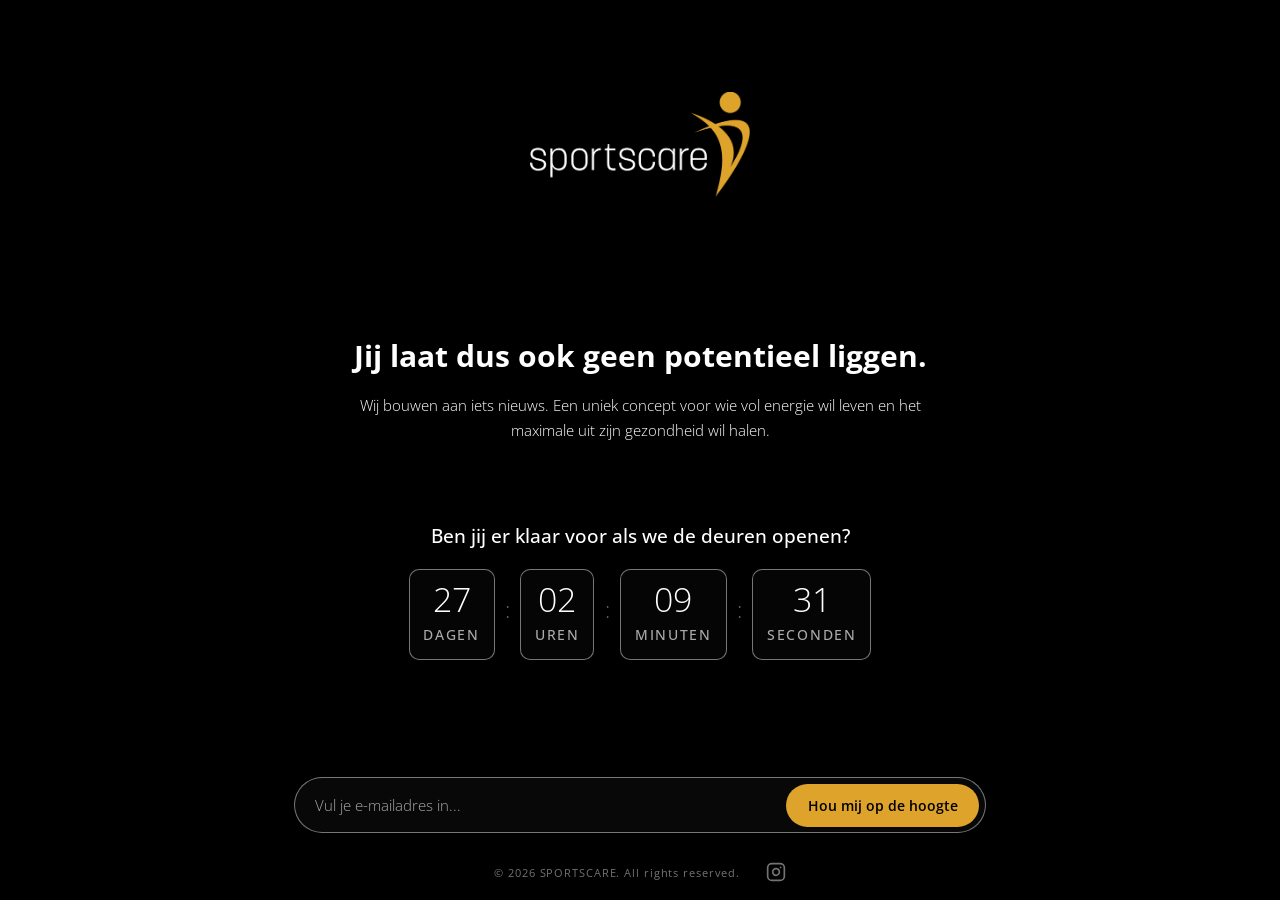
<file: index.html>
<!DOCTYPE html>
<html lang="nl">

<head>
    <meta charset="UTF-8">
    <meta name="viewport" content="width=device-width, initial-scale=1.0">
    <title>Sportscare - Jij laat dus ook geen potentieel liggen.</title>

    <!-- SEO Meta Tags -->
    <meta name="description"
        content="Jij laat dus ook geen potentieel liggen. Sportscare - Wij bouwen aan iets nieuws.">
    <meta name="robots" content="index, follow">
    <meta name="author" content="Sportscare">
    <link rel="canonical" href="https://sportscare.be/">

    <!-- Open Graph / Facebook & WhatsApp Previews -->
    <meta property="og:type" content="website">
    <meta property="og:url" content="https://sportscare.be/">
    <meta property="og:title" content="Sportscare - Jij laat dus ook geen potentieel liggen.">
    <meta property="og:description"
        content="Jij laat dus ook geen potentieel liggen. Sportscare - Wij bouwen aan iets nieuws.">
    <meta property="og:image" content="https://sportscare.be/assets/og-image.jpg">

    <!-- Twitter Cards -->
    <meta name="twitter:card" content="summary_large_image">
    <meta name="twitter:url" content="https://sportscare.be/">
    <meta name="twitter:title" content="Sportscare - Jij laat dus ook geen potentieel liggen.">
    <meta name="twitter:description"
        content="Jij laat dus ook geen potentieel liggen. Sportscare - Wij bouwen aan iets nieuws.">
    <meta name="twitter:image" content="https://sportscare.be/assets/og-image.jpg">

    <!-- Schema.org -->
    <script type="application/ld+json">
    {
      "@context": "https://schema.org",
      "@type": "Organization",
      "name": "Sportscare",
      "url": "https://sportscare.be/",
      "logo": "https://sportscare.be/assets/sportscare_logo_wit.png",
      "sameAs": [
        "https://www.instagram.com/sportscare_be"
      ],
      "description": "Jij laat dus ook geen potentieel liggen. Sportscare - Wij bouwen aan iets nieuws."
    }
    </script>

    <!-- Favicon & Icons -->
    <link rel="icon" type="image/svg+xml" href="/assets/favicon.svg">
    <link rel="icon" type="image/png" sizes="32x32" href="/assets/favicon-32x32.png">
    <link rel="icon" type="image/png" sizes="16x16" href="/assets/favicon-16x16.png">
    <link rel="apple-touch-icon" sizes="180x180" href="/assets/apple-touch-icon.png">

    <!-- PWA / Web Manifest -->
    <link rel="manifest" href="site.webmanifest">
    <meta name="theme-color" content="#000000">

    <!-- Google Fonts: Open Sans -->
    <link rel="preconnect" href="https://fonts.googleapis.com">
    <link rel="preconnect" href="https://fonts.gstatic.com" crossorigin>
    <link href="https://fonts.googleapis.com/css2?family=Open+Sans:wght@300;400;600;700&display=swap" rel="stylesheet">

    <!-- Stylesheet -->
    <link rel="stylesheet" href="css/style.css">
</head>

<body>

    <main class="landing-container">
        <!-- LOGO -->
        <header class="logo-wrapper">
            <img src="assets/sportscare_logo_wit.png" alt="Sportscare Logo - Gezondheid en Fitness Concept"
                class="logo">
        </header>

        <!-- TEKSTEN & TIMER -->
        <section class="center-content">
            <h1 class="heading">Jij laat dus ook geen potentieel liggen.</h1>

            <div class="body-text">
                <p>Wij bouwen aan iets nieuws. Een uniek concept voor wie vol energie wil leven en het maximale uit zijn
                    gezondheid wil halen.</p>
            </div>

            <div class="tekst-timer">
                <p>Ben jij er klaar voor als we de deuren openen?</p>
                <div class="timer-container" id="countdown">
                    <div class="time-box">
                        <span class="time-number" id="days">00</span>
                        <span class="time-label">Dagen</span>
                    </div>
                    <div class="time-separator">:</div>
                    <div class="time-box">
                        <span class="time-number" id="hours">00</span>
                        <span class="time-label">Uren</span>
                    </div>
                    <div class="time-separator">:</div>
                    <div class="time-box">
                        <span class="time-number" id="minutes">00</span>
                        <span class="time-label">Minuten</span>
                    </div>
                    <div class="time-separator">:</div>
                    <div class="time-box">
                        <span class="time-number" id="seconds">00</span>
                        <span class="time-label">Seconden</span>
                    </div>
                </div>
            </div>


            <!-- LIVE MESSAGE OF LIVE WEBSITE INLADEN? -->
            <div class="launch-message" id="launch-message" style="display: none;">
                Welkom bij Sportscare.
            </div>
        </section>

        <!-- EMAIL FORM -->
        <form
            action="https://81fb2577.sibforms.com/serve/[base64]"
            method="POST" class="newsletter-form" id="notify-form">
            <div class="input-group">
                <input type="email" name="EMAIL" placeholder="Vul je e-mailadres in..." required class="email-input">
                <button type="submit" class="submit-btn">
                    <span>Hou mij op de hoogte</span>
                </button>
            </div>
            <p class="form-feedback" id="form-feedback"></p>
        </form>

        <footer>
            <div class="footer-content">
                <p>&copy; <span id="year"></span> SPORTSCARE. All rights reserved.</p>
                <a href="https://www.instagram.com/sportscare_be" target="_blank" rel="noopener noreferrer"
                    class="social-icon" aria-label="Instagram">
                    <svg width="20" height="20" viewBox="0 0 24 24" fill="none" stroke="currentColor" stroke-width="2"
                        stroke-linecap="round" stroke-linejoin="round">
                        <rect x="2" y="2" width="20" height="20" rx="5" ry="5"></rect>
                        <path d="M16 11.37A4 4 0 1 1 12.63 8 4 4 0 0 1 16 11.37z"></path>
                        <line x1="17.5" y1="6.5" x2="17.51" y2="6.5"></line>
                    </svg>
                </a>
            </div>
        </footer>
    </main>

    <script src="js/countdown.js"></script>
</body>

</html>
</file>
<file: css/style.css>
:root {
    --bg-color: #000000;
    --card-bg: rgba(255, 255, 255, 0.02);
    --card-border: rgba(255, 255, 255, 0.45);
    --input-bg: rgba(255, 255, 255, 0.03);
    --input-border: rgba(255, 255, 255, 0.45);
	--grey: rgba(255, 255, 255, 0.45);
    --text-primary: #ffffff;
    --text-secondary: #aaaaaa;
    --accent-gold: #dea32b;
    --accent-gold-hover: #eebb44;
    --font-sans: 'Open Sans', -apple-system, BlinkMacSystemFont, "Segoe UI", Roboto, sans-serif;
}

* {
    box-sizing: border-box;
    margin: 0;
    padding: 0;
}

html,
body {
    width: 100%;
    min-height: 100%;
    background-color: var(--bg-color);
    color: var(--text-primary);
    font-family: var(--font-sans);
    -webkit-font-smoothing: antialiased;
}

.landing-container {
    width: 100%;
    max-width: 740px;
    min-height: 100dvh;
    margin: 0 auto;
    padding: 0 clamp(1rem, 4vw, 1.5rem);
    display: flex;
    flex-direction: column;
    align-items: center;
    text-align: center;
    justify-content: space-between;
}

.logo-wrapper {
    height: 30vh;
    min-height: 120px;
    max-height: 220px;
    display: flex;
    align-items: center;
    justify-content: center;
    width: 100%;
    padding-top: 10%;
}

.logo {
    width: clamp(150px, 22vw, 220px);
    height: auto;
    object-fit: contain;
}

.center-content {
    flex: 1 0 auto;
    display: flex;
    flex-direction: column;
    align-items: center;
    justify-content: center;
    width: 100%;
}

.heading {
    font-size: clamp(1.15rem, 3.8vw, 1.85rem);
    font-weight: 700;
    line-height: 1.3;
    margin-bottom: clamp(0.75rem, 2vh, 1.25rem);
}

.body-text {
    font-weight: 300;
    font-size: clamp(0.82rem, 2vw, 0.95rem);
    color: var(--text-primary);
    line-height: 1.65;
    max-width: 600px;
    margin-bottom: clamp(1.25rem, 3vh, 2rem);
}

.body-text p {
    margin-bottom: clamp(0.5rem, 1.5vh, 0.85rem);
    font-weight: 300;
    color: var(--text-primary);

}

.tekst-timer {
    padding-top: clamp(1.5rem, 4vh, 2.5rem);
    font-weight: 500;
    font-size: clamp(1rem, 2vw, 1.2rem);
    color: var(--text-primary);
    line-height: 1.65;
}

.timer-container {
    display: flex;
    align-items: center;
    justify-content: center;
    gap: clamp(0.25rem, 1.2vw, 0.65rem);
    padding-top: clamp(1rem, 2vh, 1.5rem);
}

.time-box {
    background: var(--card-bg);
    border: 1px solid var(--card-border);
    border-radius: clamp(6px, 1.5vw, 10px);
    padding: clamp(0.7rem, 1.4vh, 1rem) clamp(0.5rem, 1.2vw, 0.85rem);
    min-width: clamp(48px, 15vw, 72px);
    display: flex;
    flex-direction: column;
    align-items: center;
    backdrop-filter: blur(10px);
    -webkit-backdrop-filter: blur(10px);
}

.time-number {
    font-size: clamp(1.2rem, 4vw, 2.1rem);
    font-weight: 300;
    line-height: 1;
    font-variant-numeric: tabular-nums;
    color: var(--text-primary);
}

.time-label {
    font-size: clamp(0.6rem, 1.4vw, 0.9rem);
    text-transform: uppercase;
    letter-spacing: 0.12em;
    color: var(--text-secondary);
    margin-top: clamp(0.25rem, 0.8vw, 0.4rem);
    font-weight: 500;
}

.time-separator {
    font-size: clamp(1rem, 2.8vw, 1.4rem);
    font-weight: 300;
    color: var(--text-primary);
    align-self: center;
    margin-top: -0.5rem;
    opacity: 0.4;
}

.newsletter-section {
    width: 100%;
    max-width: clamp(280px, 90vw, 560px);
    margin-top: clamp(2.5rem, 6vh, 4rem);
    margin-bottom: clamp(1.5rem, 4vh, 2.5rem);
}

.newsletter-form {
    width: 100%;
}

.input-group {
    display: flex;
    gap: 0.5rem;
    background: var(--input-bg);
    border: 1px solid var(--input-border);
    border-radius: 50px;
    padding: 0.35rem 0.35rem 0.35rem clamp(0.85rem, 2.5vw, 1.25rem);
    transition: border-color 0.25s ease;
}

.input-group:focus-within {
    border-color: var(--accent-gold);
}

.email-input {
    flex: 1;
    background: transparent;
    border: none;
    outline: none;
    color: var(--text-primary);
    font-size: clamp(0.82rem, 2vw, 0.92rem);
    font-family: var(--font-sans);
    font-weight: 300;
    min-width: 0;
}

.email-input::placeholder {
    color: var(--text-secondary);
}

.submit-btn {
    display: inline-flex;
    align-items: center;
    justify-content: center;
    background: var(--accent-gold);
    color: #000000;
    border: none;
    border-radius: 50px;
    padding: clamp(0.6rem, 1.8vw, 0.75rem) clamp(0.9rem, 2.4vw, 1.35rem);
    font-size: clamp(0.74rem, 1.8vw, 0.85rem);
    font-weight: 600;
    font-family: var(--font-sans);
    cursor: pointer;
    white-space: nowrap;
    transition: transform 0.25s cubic-bezier(0.2, 0.8, 0.2, 1), background-color 0.25s ease, box-shadow 0.25s ease;
    will-change: transform;
}

.submit-btn:hover {
    background-color: var(--accent-gold-hover);
    transform: translateY(-2px) scale(1.03);
    box-shadow: 0 4px 15px rgba(222, 163, 43, 0.25);
}

.submit-btn:active {
    transform: translateY(0) scale(0.98);
}

.form-feedback {
    margin-top: 0.6rem;
    font-size: clamp(0.72rem, 1.8vw, 0.8rem);
    color: var(--accent-gold);
    min-height: 1.2rem;
}

.launch-message {
    font-size: clamp(1.1rem, 3vw, 1.4rem);
    font-weight: 300;
    color: var(--text-primary);
    padding: 1.5rem;
    border: 1px solid var(--card-border);
    border-radius: 12px;
    background: var(--card-bg);
}

footer {
    width: 100%;
    padding-bottom: clamp(0.75rem, 2vh, 1.25rem);
}

footer p {
    font-size: clamp(0.62rem, 1.6vw, 0.7rem);
    color: var(--grey);
    letter-spacing: 0.08em;
}

.footer-content {
    display: flex !important;
    flex-direction: row !important;
    align-items: center !important;
    justify-content: center !important;
    gap: clamp(1rem, 2vw, 2.5rem);
}

.footer-content p {
    margin: 0 !important;
    padding: 0 !important;
}

a.social-icon, 
a.social-icon:link, 
a.social-icon:visited {
    color: var(--grey) !important;
    display: inline-flex !important;
    align-items: center !important;
    justify-content: center !important;
    text-decoration: none !important;
    transition: color 0.25s ease, transform 0.25s ease !important;
    line-height: 1 !important;
}

a.social-icon:hover, 
a.social-icon:focus {
    color: var(--accent-gold) !important;
    transform: scale(1.15) !important;
}

a.social-icon svg {
    stroke: currentColor !important;
    display: block !important;
}

@media (max-width: 480px) {
    .input-group {
        flex-direction: column;
        border-radius: 14px;
        padding: 0.5rem;
    }

    .email-input {
        padding: 0.5rem 0.25rem;
        text-align: center;
    }

    .submit-btn {
        width: 100%;
        border-radius: 8px;
        padding: 0.7rem;
    }
}
</file>
